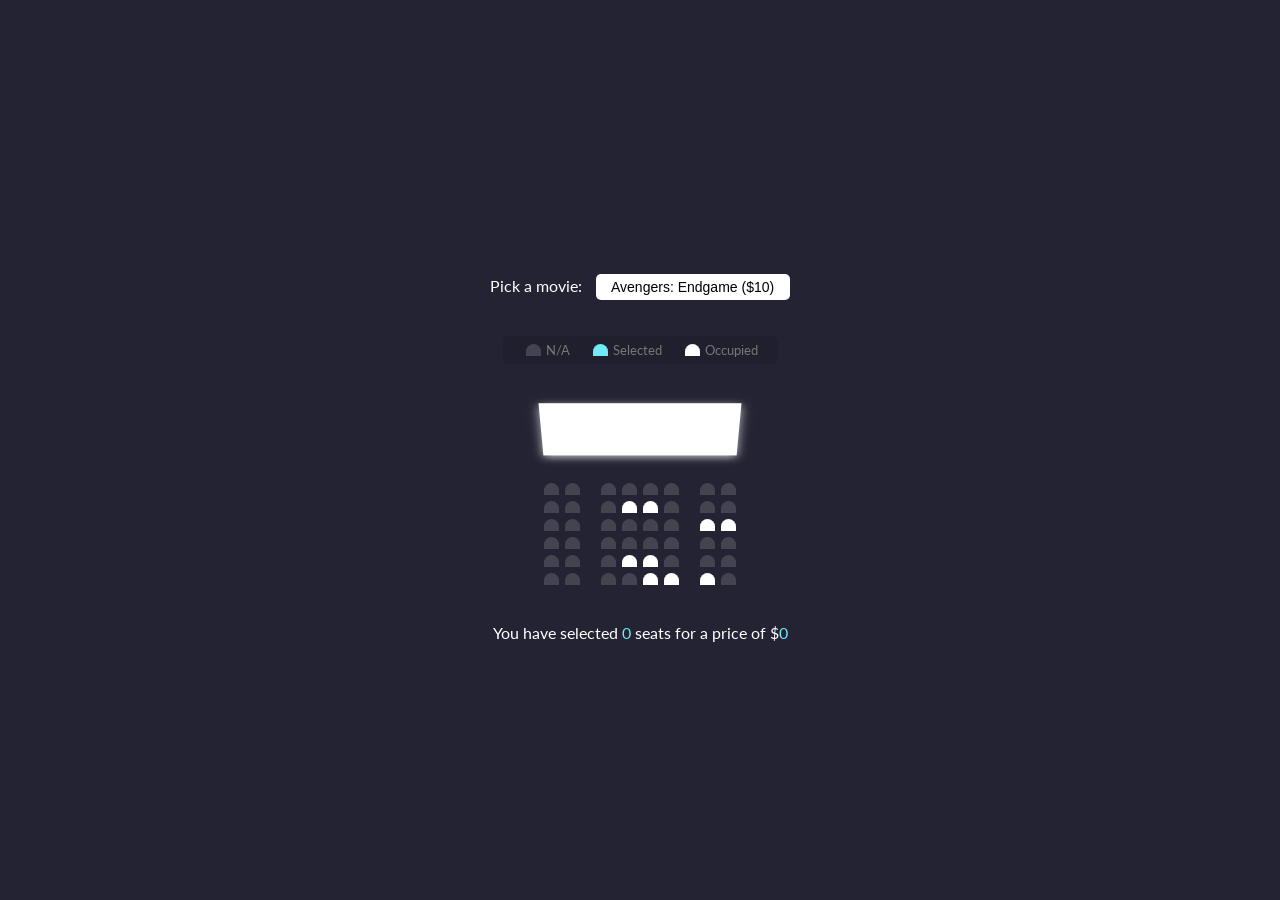
<file: index.html>
<!DOCTYPE html>
<html lang="en">
  <head>
    <meta charset="UTF-8">
    <meta name="viewport" content="width=device-width, initial-scale=1.0">
    <title>Movie Seat Booking</title>
    <link rel="stylesheet" href="./styles/main.css">
  </head>
  <body>
    <div class="movie-container">
      <label for="movie">Pick a movie:</label>
      <select id="movie">
        <option value="10">Avengers: Endgame ($10)</option>
        <option value="12">Joker ($12)</option>
        <option value="8">Toy Story 4 ($8)</option>
        <option value="9">The Lion King ($9)</option>
      </select>
    </div>

    <ul class="showcase">
      <li>
        <div class="seat"></div>
        <small>N/A</small>
      </li>
      <li>
        <div class="seat selected"></div>
        <small>Selected</small>
      </li>
      <li>
        <div class="seat occupied"></div>
        <small>Occupied</small>
      </li>
    </ul>

    <div class="container">
      <div class="screen"></div>

      <div class="row">
        <div class="seat"></div>
        <div class="seat"></div>
        <div class="seat"></div>
        <div class="seat"></div>
        <div class="seat"></div>
        <div class="seat"></div>
        <div class="seat"></div>
        <div class="seat"></div>
      </div>
      <div class="row">
        <div class="seat"></div>
        <div class="seat"></div>
        <div class="seat"></div>
        <div class="seat occupied"></div>
        <div class="seat occupied"></div>
        <div class="seat"></div>
        <div class="seat"></div>
        <div class="seat"></div>
      </div>
      <div class="row">
        <div class="seat"></div>
        <div class="seat"></div>
        <div class="seat"></div>
        <div class="seat"></div>
        <div class="seat"></div>
        <div class="seat"></div>
        <div class="seat occupied"></div>
        <div class="seat occupied"></div>
      </div>
      <div class="row">
        <div class="seat"></div>
        <div class="seat"></div>
        <div class="seat"></div>
        <div class="seat"></div>
        <div class="seat"></div>
        <div class="seat"></div>
        <div class="seat"></div>
        <div class="seat"></div>
      </div>
      <div class="row">
        <div class="seat"></div>
        <div class="seat"></div>
        <div class="seat"></div>
        <div class="seat occupied"></div>
        <div class="seat occupied"></div>
        <div class="seat"></div>
        <div class="seat"></div>
        <div class="seat"></div>
      </div>
      <div class="row">
        <div class="seat"></div>
        <div class="seat"></div>
        <div class="seat"></div>
        <div class="seat"></div>
        <div class="seat occupied"></div>
        <div class="seat occupied"></div>
        <div class="seat occupied"></div>
        <div class="seat"></div>
      </div>
    </div>

    <p class="text">
      You have selected <span id="count">0</span> seats for a price of $<span
        id="total"
        >0</span
      >
    </p>
    <script type="text/javascript" src="scripts/main.js"></script>
  </body>
</html>
</file>
<file: styles/main.css>
@import url("https://fonts.googleapis.com/css?family=Lato&display=swap");
* {
  -webkit-box-sizing: border-box;
          box-sizing: border-box; }

body {
  background-color: #242333;
  color: #fff;
  display: -webkit-box;
  display: -ms-flexbox;
  display: flex;
  -webkit-box-orient: vertical;
  -webkit-box-direction: normal;
      -ms-flex-direction: column;
          flex-direction: column;
  -webkit-box-align: center;
      -ms-flex-align: center;
          align-items: center;
  -webkit-box-pack: center;
      -ms-flex-pack: center;
          justify-content: center;
  height: 100vh;
  font-family: "Lato", sans-serif;
  margin: 0; }

.movie-container {
  margin: 20px 0; }

.movie-container select {
  background-color: #fff;
  border: 0;
  border-radius: 5px;
  font-size: 14px;
  margin-left: 10px;
  padding: 5px 15px;
  -moz-appearance: none;
  -webkit-appearance: none;
  appearance: none; }

.container {
  -webkit-perspective: 1000px;
          perspective: 1000px;
  margin-bottom: 30px; }

.seat {
  background-color: #444451;
  height: 12px;
  width: 15px;
  margin: 3px;
  border-top-left-radius: 10px;
  border-top-right-radius: 10px; }

.seat.selected {
  background-color: #6feaf6; }

.seat.occupied {
  background-color: #fff; }

.seat:nth-of-type(2) {
  margin-right: 18px; }

.seat:nth-last-of-type(2) {
  margin-left: 18px; }

.seat:not(.occupied):hover {
  cursor: pointer;
  -webkit-transform: scale(1.2);
          transform: scale(1.2); }

.showcase .seat:not(.occupied):hover {
  cursor: default;
  -webkit-transform: scale(1);
          transform: scale(1); }

.showcase {
  background: rgba(0, 0, 0, 0.1);
  padding: 5px 10px;
  border-radius: 5px;
  color: #777;
  list-style-type: none;
  display: -webkit-box;
  display: -ms-flexbox;
  display: flex;
  -webkit-box-pack: justify;
      -ms-flex-pack: justify;
          justify-content: space-between; }

.showcase li {
  display: -webkit-box;
  display: -ms-flexbox;
  display: flex;
  -webkit-box-align: center;
      -ms-flex-align: center;
          align-items: center;
  -webkit-box-pack: center;
      -ms-flex-pack: center;
          justify-content: center;
  margin: 0 10px; }

.showcase li small {
  margin-left: 2px; }

.row {
  display: -webkit-box;
  display: -ms-flexbox;
  display: flex; }

.screen {
  background-color: #fff;
  height: 70px;
  width: 100%;
  margin: 15px 0;
  -webkit-transform: rotateX(-45deg);
          transform: rotateX(-45deg);
  -webkit-box-shadow: 0 3px 10px rgba(255, 255, 255, 0.7);
          box-shadow: 0 3px 10px rgba(255, 255, 255, 0.7); }

p.text {
  margin: 5px 0; }

p.text span {
  color: #6feaf6; }

/*# sourceMappingURL=main.css.map */
</file>
